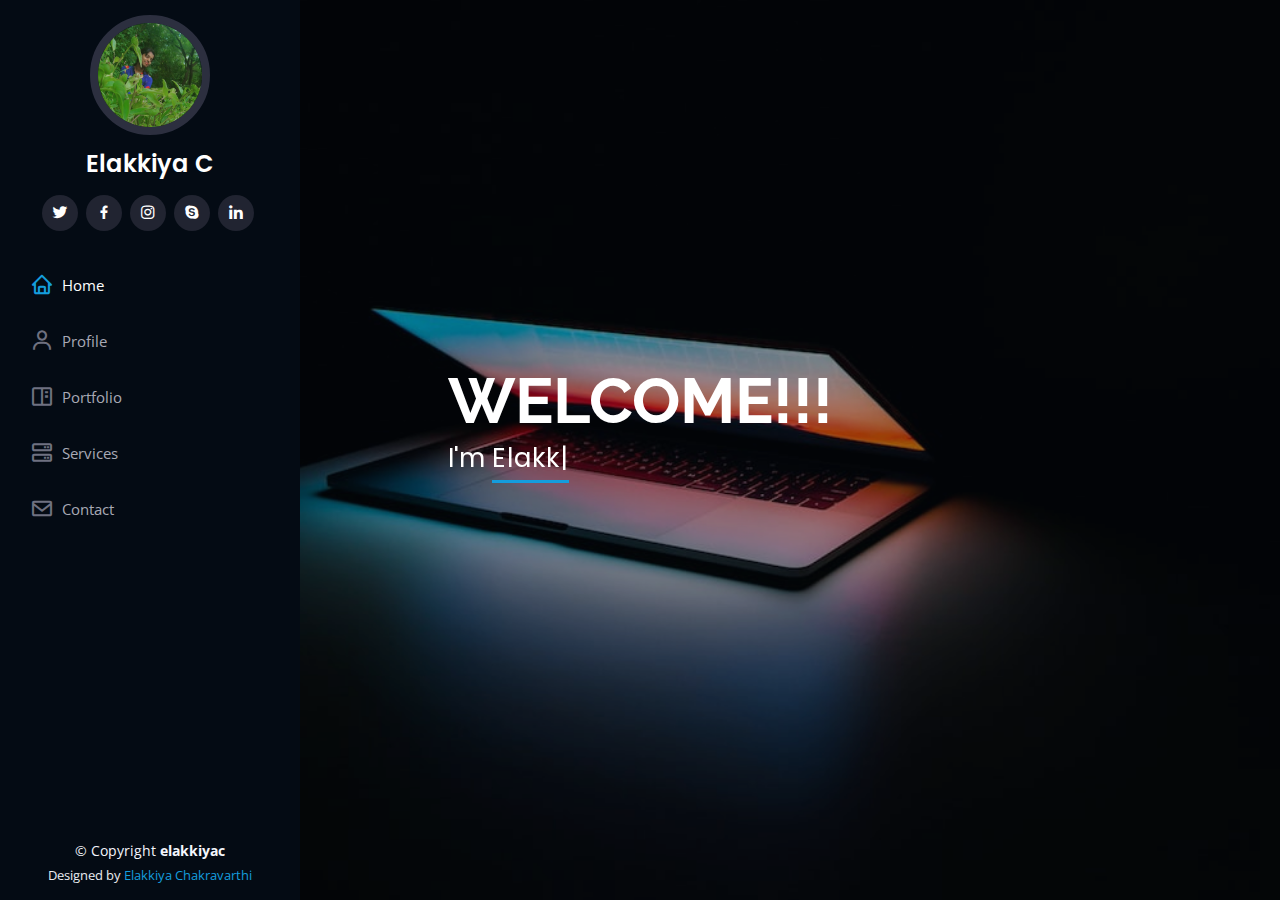
<file: index.html>
<!DOCTYPE html>
<html lang="en">

<head>
  <meta charset="utf-8">
  <meta content="width=device-width, initial-scale=1.0" name="viewport">

  <title>Elakkiya's Profile</title>
  <meta content="" name="description">
  <meta content="" name="keywords">

  <!-- Favicons -->
  <link href="assets/img/elakkiya.jpeg" rel="icon">
  <link href="assets/img/elakkiya.jpeg" rel="apple-touch-icon">

  <!-- Google Fonts -->
  <link href="https://fonts.googleapis.com/css?family=Open+Sans:300,300i,400,400i,600,600i,700,700i|Raleway:300,300i,400,400i,500,500i,600,600i,700,700i|Poppins:300,300i,400,400i,500,500i,600,600i,700,700i" rel="stylesheet">

  <!-- Vendor CSS Files -->
  <link href="assets/vendor/aos/aos.css" rel="stylesheet">
  <link href="assets/vendor/bootstrap/css/bootstrap.min.css" rel="stylesheet">
  <link href="assets/vendor/bootstrap-icons/bootstrap-icons.css" rel="stylesheet">
  <link href="assets/vendor/boxicons/css/boxicons.min.css" rel="stylesheet">
  <link href="assets/vendor/glightbox/css/glightbox.min.css" rel="stylesheet">
  <link href="assets/vendor/swiper/swiper-bundle.min.css" rel="stylesheet">

  <!-- Template Main CSS File -->
  <link href="assets/css/style.css" rel="stylesheet">


</head>

<body>

  <!-- ======= Mobile nav toggle button ======= -->
  <i class="bi bi-list mobile-nav-toggle d-xl-none"></i>

  <!-- ======= Header ======= -->
  <header id="header">
    <div class="d-flex flex-column">

      <div class="profile">
        <img src="assets/img/elakkiya.jpeg" alt="" class="img-fluid rounded-circle">
        <h1 class="text-light"><a href="index.html">Elakkiya C</a></h1>
        <div class="social-links mt-3 text-center">
          <a href="#" class="twitter"><i class="bx bxl-twitter"></i></a>
          <a href="#" class="facebook"><i class="bx bxl-facebook"></i></a>
          <a href="#" class="instagram"><i class="bx bxl-instagram"></i></a>
          <a href="#" class="google-plus"><i class="bx bxl-skype"></i></a>
          <a href="#" class="linkedin"><i class="bx bxl-linkedin"></i></a>
        </div>
      </div>

      <nav id="navbar" class="nav-menu navbar">
        <ul>
          <li><a href="/portfolio/index.html" class="nav-link scrollto active"><i class="bx bx-home"></i> <span>Home</span></a></li>
          <li><a href="/portfolio/profile.html" class="nav-link scrollto"><i class="bx bx-user"></i> <span>Profile</span></a></li>
         
          <li><a href="#portfolio" class="nav-link scrollto"><i class="bx bx-book-content"></i> <span>Portfolio</span></a></li>
          <li><a href="#services" class="nav-link scrollto"><i class="bx bx-server"></i> <span>Services</span></a></li>
          <li><a href="#contact" class="nav-link scrollto"><i class="bx bx-envelope"></i> <span>Contact</span></a></li>
        </ul>
      </nav><!-- .nav-menu -->
    </div>
  </header><!-- End Header -->

  <!-- ======= Hero Section ======= -->
  <section id="hero" class="d-flex flex-column justify-content-center align-items-center">
    <div class="hero-container" data-aos="fade-in">
      <h1>WELCOME!!!</h1>
      <p>I'm <span class="typed" data-typed-items="Elakkiya,Student,Frontend Developer, Tutor"></span></p>
    </div>
  </section><!-- End Hero -->



  <!-- ======= Footer ======= -->
  <footer id="footer">
    <div class="container">
      <div class="copyright">
        &copy; Copyright <strong><span>elakkiyac</span></strong>
      </div>
      <div class="credits">
       
        Designed by <a href="">Elakkiya Chakravarthi</a>
      </div>
    </div>
  </footer><!-- End  Footer -->

  <a href="#" class="back-to-top d-flex align-items-center justify-content-center"><i class="bi bi-arrow-up-short"></i></a>

  <!-- Vendor JS Files -->
  <script src="assets/vendor/purecounter/purecounter_vanilla.js"></script>
  <script src="assets/vendor/aos/aos.js"></script>
  <script src="assets/vendor/bootstrap/js/bootstrap.bundle.min.js"></script>
  <script src="assets/vendor/glightbox/js/glightbox.min.js"></script>
  <script src="assets/vendor/isotope-layout/isotope.pkgd.min.js"></script>
  <script src="assets/vendor/swiper/swiper-bundle.min.js"></script>
  <script src="assets/vendor/typed.js/typed.min.js"></script>
  <script src="assets/vendor/waypoints/noframework.waypoints.js"></script>
  <script src="assets/vendor/php-email-form/validate.js"></script>

  <!-- Template Main JS File -->
  <script src="assets/js/main.js"></script>

</body>

</html>
</file>
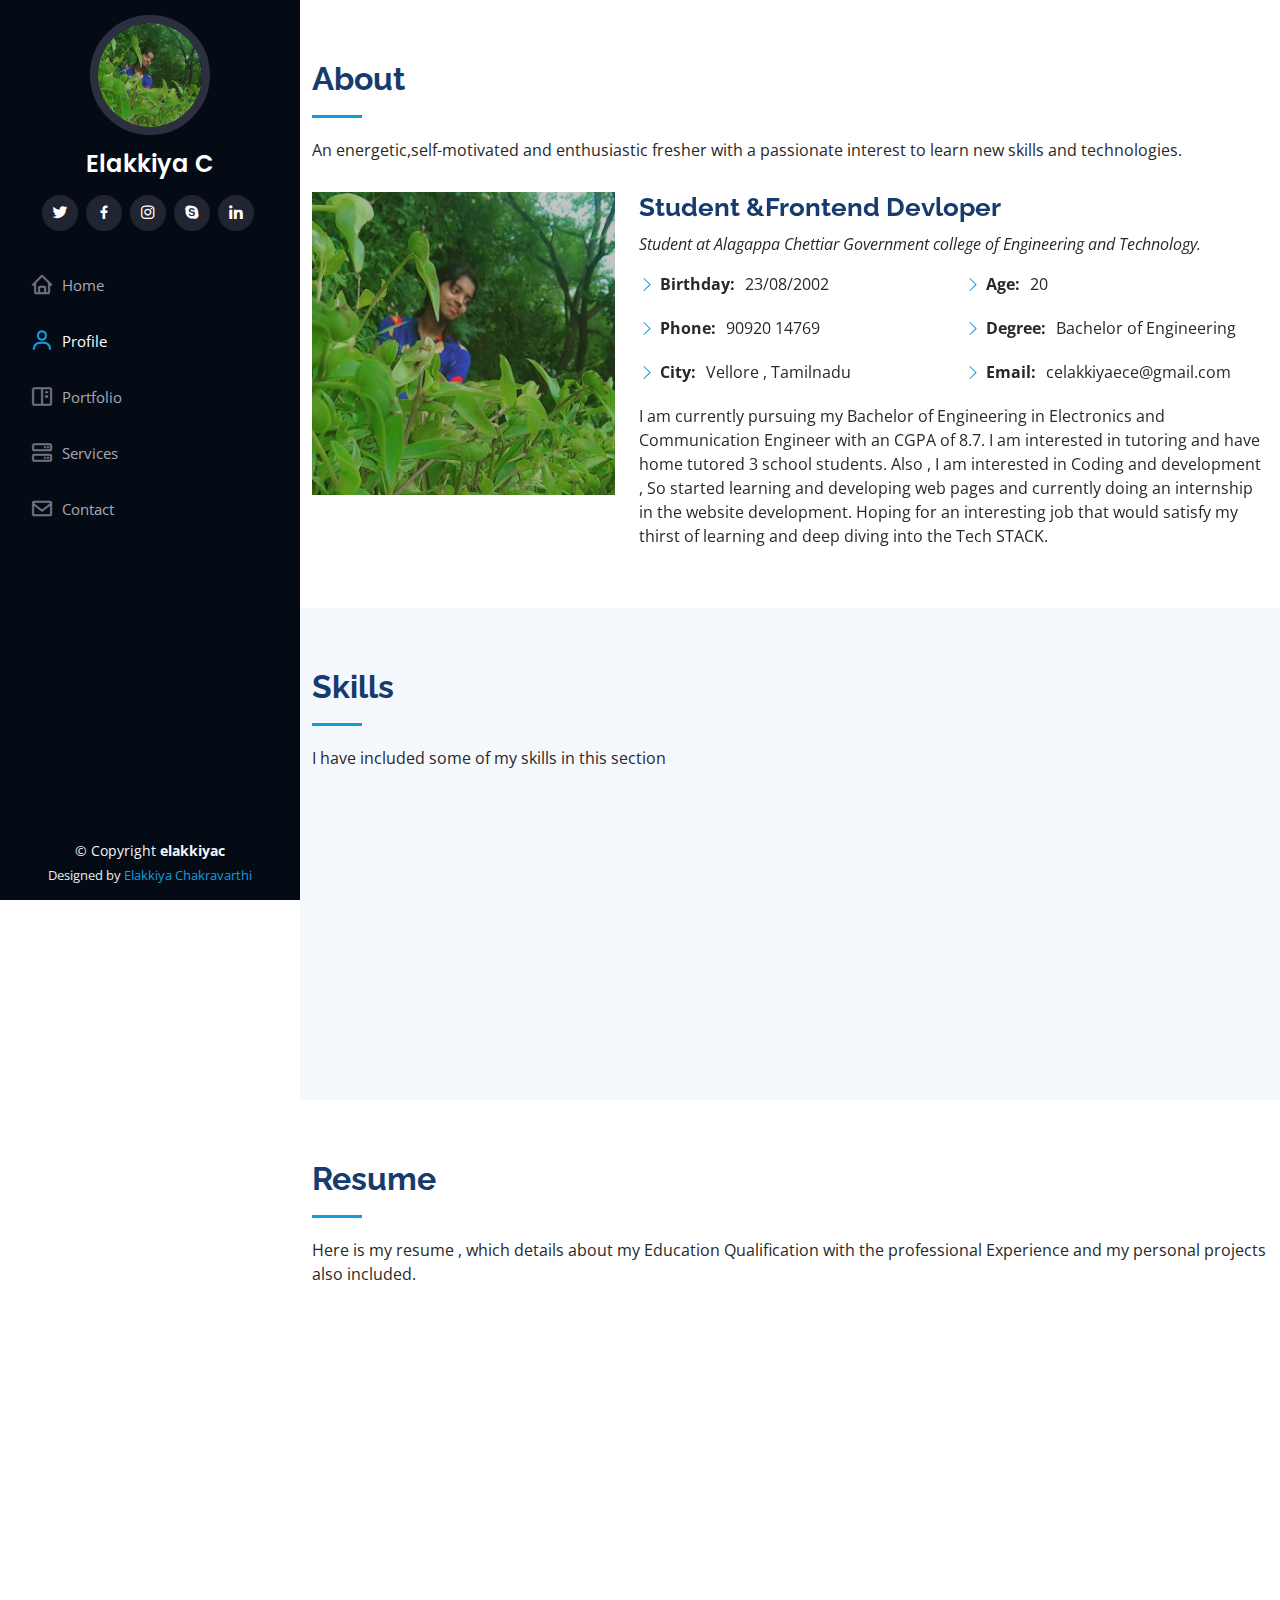
<file: profile.html>
<!DOCTYPE html>
<html lang="en">

<head>
  <meta charset="utf-8">
  <meta content="width=device-width, initial-scale=1.0" name="viewport">

  <title>Elakkiya's Profile</title>
  <meta content="" name="description">
  <meta content="" name="keywords">

  <!-- Favicons -->
  <link href="assets/img/elakkiya.jpeg" rel="icon">
  <link href="assets/img/apple-touch-icon.png" rel="apple-touch-icon">

  <!-- Google Fonts -->
  <link href="https://fonts.googleapis.com/css?family=Open+Sans:300,300i,400,400i,600,600i,700,700i|Raleway:300,300i,400,400i,500,500i,600,600i,700,700i|Poppins:300,300i,400,400i,500,500i,600,600i,700,700i" rel="stylesheet">

  <!-- Vendor CSS Files -->
  <link href="assets/vendor/aos/aos.css" rel="stylesheet">
  <link href="assets/vendor/bootstrap/css/bootstrap.min.css" rel="stylesheet">
  <link href="assets/vendor/bootstrap-icons/bootstrap-icons.css" rel="stylesheet">
  <link href="assets/vendor/boxicons/css/boxicons.min.css" rel="stylesheet">
  <link href="assets/vendor/glightbox/css/glightbox.min.css" rel="stylesheet">
  <link href="assets/vendor/swiper/swiper-bundle.min.css" rel="stylesheet">

  <!-- Template Main CSS File -->
  <link href="assets/css/style.css" rel="stylesheet">

 
</head>

<body>

  <!-- ======= Mobile nav toggle button ======= -->
  <i class="bi bi-list mobile-nav-toggle d-xl-none"></i>

  <!-- ======= Header ======= -->
  <header id="header">
    <div class="d-flex flex-column">

      <div class="profile">
        <img src="assets/img/elakkiya.jpeg" alt="" class="img-fluid rounded-circle">
        <h1 class="text-light"><a href="index.html">Elakkiya C</a></h1>
        <div class="social-links mt-3 text-center">
          <a href="#" class="twitter"><i class="bx bxl-twitter"></i></a>
          <a href="#" class="facebook"><i class="bx bxl-facebook"></i></a>
          <a href="#" class="instagram"><i class="bx bxl-instagram"></i></a>
          <a href="#" class="google-plus"><i class="bx bxl-skype"></i></a>
          <a href="#" class="linkedin"><i class="bx bxl-linkedin"></i></a>
        </div>
      </div>

      <nav id="navbar" class="nav-menu navbar">
        <ul>
          <li><a href="/portfolio/index.html" class="nav-link scrollto "><i class="bx bx-home"></i> <span>Home</span></a></li>
          <li><a href="/portfolio/profile.html" class="nav-link scrollto active"><i class="bx bx-user"></i> <span>Profile</span></a></li>
         
          <li><a href="#portfolio" class="nav-link scrollto"><i class="bx bx-book-content"></i> <span>Portfolio</span></a></li>
          <li><a href="#services" class="nav-link scrollto"><i class="bx bx-server"></i> <span>Services</span></a></li>
          <li><a href="#contact" class="nav-link scrollto"><i class="bx bx-envelope"></i> <span>Contact</span></a></li>
        </ul>
      </nav><!-- .nav-menu -->
    </div>
  </header><!-- End Header -->



  <main id="main">

    <!-- ======= About Section ======= -->
    <section id="about" class="about">
      <div class="container">

        <div class="section-title">
          <h2>About</h2>
          <p>An energetic,self-motivated and enthusiastic fresher with a passionate interest to learn new skills and technologies.</p>
        </div>

        <div class="row">
          <div class="col-lg-4" data-aos="fade-right">
            <img src="assets/img/elakkiya.jpeg" class="img-fluid" alt="">
          </div>
          <div class="col-lg-8 pt-4 pt-lg-0 content" data-aos="fade-left">
            <h3>Student &amp;Frontend Devloper</h3>
            <p class="fst-italic">
              Student at Alagappa Chettiar Government college of Engineering and Technology.
            </p>
            <div class="row">
              <div class="col-lg-6">
                <ul>
                  <li><i class="bi bi-chevron-right"></i> <strong>Birthday:</strong> <span>23/08/2002</span></li>
                  
                  <li><i class="bi bi-chevron-right"></i> <strong>Phone:</strong> <span>90920 14769</span></li>
                  
                  <li><i class="bi bi-chevron-right"></i> <strong>City:</strong> <span>Vellore , Tamilnadu</span></li>
                </ul>
              </div>
              <div class="col-lg-6">
                <ul>
                  <li><i class="bi bi-chevron-right"></i> <strong>Age:</strong> <span>20</span></li>
                  <li><i class="bi bi-chevron-right"></i> <strong>Degree:</strong> <span>Bachelor of Engineering</span></li>
                  <li><i class="bi bi-chevron-right"></i> <strong>Email:</strong> <span>celakkiyaece@gmail.com</span></li>
                 
                </ul>
              </div>
            </div>
            <p>
              I am currently pursuing my Bachelor of Engineering in Electronics and Communication Engineer with an CGPA of 8.7.
              I am interested in tutoring and have home tutored 3 school students.
              Also , I am interested in Coding and development , So started learning and developing web pages and currently
              doing an internship in the website development.
              Hoping for an interesting job that would satisfy my thirst of learning and deep diving into the Tech STACK.

            </p>
          </div>
        </div>

      </div>
    </section><!-- End About Section -->

    

    <!-- ======= Skills Section ======= -->
    <section id="skills" class="skills section-bg">
      <div class="container">

        <div class="section-title">
          <h2>Skills</h2>
          <p>I have included some of my skills in this section </p>
        </div>

        <div class="row skills-content">

          <div class="col-lg-6" data-aos="fade-up">

            <div class="progress">
              <span class="skill">HTML <i class="val">90%</i></span>
              <div class="progress-bar-wrap">
                <div class="progress-bar" role="progressbar" aria-valuenow="90" aria-valuemin="0" aria-valuemax="100"></div>
              </div>
            </div>
            <div class="progress">
              <span class="skill">WordPress/CMS <i class="val">90%</i></span>
              <div class="progress-bar-wrap">
                <div class="progress-bar" role="progressbar" aria-valuenow="90" aria-valuemin="0" aria-valuemax="100"></div>
              </div>
            </div>

            <div class="progress">
              <span class="skill">CSS <i class="val">80%</i></span>
              <div class="progress-bar-wrap">
                <div class="progress-bar" role="progressbar" aria-valuenow="80" aria-valuemin="0" aria-valuemax="100"></div>
              </div>
            </div>

            <div class="progress">
              <span class="skill">JavaScript <i class="val">65%</i></span>
              <div class="progress-bar-wrap">
                <div class="progress-bar" role="progressbar" aria-valuenow="65" aria-valuemin="0" aria-valuemax="100"></div>
              </div>
            </div>

          </div>

          <div class="col-lg-6" data-aos="fade-up" data-aos-delay="100">

            <div class="progress">
              <span class="skill">PHP <i class="val">50%</i></span>
              <div class="progress-bar-wrap">
                <div class="progress-bar" role="progressbar" aria-valuenow="50" aria-valuemin="0" aria-valuemax="100"></div>
              </div>
            </div>



            <div class="progress">
              <span class="skill">Photoshop <i class="val">60%</i></span>
              <div class="progress-bar-wrap">
                <div class="progress-bar" role="progressbar" aria-valuenow="60" aria-valuemin="0" aria-valuemax="100"></div>
              </div>
            </div>

          </div>

        </div>

      </div>
    </section><!-- End Skills Section -->

    <!-- ======= Resume Section ======= -->
    <section id="resume" class="resume">
      <div class="container">

        <div class="section-title">
          <h2>Resume</h2>
          <p>Here is my resume , which details about my Education Qualification with the professional Experience and my personal projects also included.</p>
        </div>

        <div class="row">
          <div class="col-lg-6" data-aos="fade-up">
            <h3 class="resume-title">Sumary</h3>
            <div class="resume-item pb-0">
              <h4>Elakkiya C</h4>
              <p><em>Innovative and enthusiastic fresher with some experience designing and developing user-centered web pages initial concept to final, deliverable.</em></p>
              <ul>
                <li>37,Sainadhapuram , Vellore ,Tamilnadu</li>
                <li>90920 14769</li>
                <li>celakkiyaece@gmail.com</li>
              </ul>
             
            </div>
            <h3 class="resume-title">Education</h3>
             <div class="resume-item">
              
              <h4>Bachelors in Electronics and Communication Engineering</h4>
              <h5>10/2023 - Present</h5>
              <p><em>Alagappa Chettiar Government College of Engineering and Technology , Karaikudi</em></p>
             
            </div>
            <div class="resume-item">
              
              <h4>Bachelors in Electronics and Communication Engineering</h4>
              <h5>11/2020 - 09/2023</h5>
              <p><em>Thanthai Periyar Government Institute of Technology , Vellore</em></p>
             
            </div>
            <div class="resume-item">
              <h4>HSC</h4>
              <h5>06/2019 - 03/2020</h5>
              <p><em>St.Mary's Girls Higher Secondary School , Vellore</em></p>
             
            </div>
            <div class="resume-item">
              <h4>SSLC</h4>
              <h5>06/2017 - 03/2018</h5>
              <p><em>St.Mary's Girls Higher Secondary School , Vellore</em></p>
             
            </div>
          </div>
          <div class="col-lg-6" data-aos="fade-up" data-aos-delay="100">
            <h3 class="resume-title">Professional Experience</h3>
            <div class="resume-item">
              <h4>Internship</h4>
              <h5>04/2023 - 08/2023</h5>
              
              <ul>
                <li>Developed a admin dashboard for a hotel.</li>
                <li>It has the PHP CRUD functionality which can add , update , delete , also search functionality.</li>
                <li>Supervises the entry of exits of customers from the hotel.</li>
                <p><em>Tech Stack used : Bootstrap 5 , PHP , MySQL , Javascript</em></p>
                
              </ul>
            </div>
            <h3 class="resume-title">Personal Projects</h3>
            <div class="resume-item">
              <h4>Data Scraping Automation</h4>
              <h5>01/2023 - 02/2023</h5>
              
              <ul>
                <li>Devloped a automation bot that automates web data extraction for pattern based/structured data.</li>
                <li>By using this functionalty , the required data is extracted and filled in the excel spreadsheet automatically.</li>
                <li>Reduces 90% of the time by automation</li>
                <p><em>Technology Used : UIPATH STUDIOX</em></p>
                
              </ul>
            </div>
            <div class="resume-item">
              <h4>Responsive E-Commerce Website</h4>
              <h5>09/2022 - 11/2022</h5>
              
              <ul>
                <li>Developed a UI using the frontend technologies for a Agriculture based Fruit Shop.</li>
                
                <p><em>Technology Used : HTML , CSS , Bootstrap 5</em></p>
                
              </ul>


            </div>
          </div>
        </div>

      </div>
    </section><!-- End Resume Section -->

  

  </main><!-- End #main -->

  <!-- ======= Footer ======= -->
  <footer id="footer">
    <div class="container">
      <div class="copyright">
        &copy; Copyright <strong><span>elakkiyac</span></strong>
      </div>
      <div class="credits">
      
        Designed by <a href="">Elakkiya Chakravarthi</a>
      </div>
    </div>
  </footer><!-- End  Footer -->

  <a href="#" class="back-to-top d-flex align-items-center justify-content-center"><i class="bi bi-arrow-up-short"></i></a>

  <!-- Vendor JS Files -->
  <script src="assets/vendor/purecounter/purecounter_vanilla.js"></script>
  <script src="assets/vendor/aos/aos.js"></script>
  <script src="assets/vendor/bootstrap/js/bootstrap.bundle.min.js"></script>
  <script src="assets/vendor/glightbox/js/glightbox.min.js"></script>
  <script src="assets/vendor/isotope-layout/isotope.pkgd.min.js"></script>
  <script src="assets/vendor/swiper/swiper-bundle.min.js"></script>
  <script src="assets/vendor/typed.js/typed.min.js"></script>
  <script src="assets/vendor/waypoints/noframework.waypoints.js"></script>
  <script src="assets/vendor/php-email-form/validate.js"></script>

  <!-- Template Main JS File -->
  <script src="assets/js/main.js"></script>

</body>

</html>
</file>
<file: assets/css/style.css>
/*--------------------------------------------------------------
# General
--------------------------------------------------------------*/
body {
  font-family: "Open Sans", sans-serif;
  color: #272829;
}

a {
  color: #149ddd;
  text-decoration: none;
}

a:hover {
  color: #37b3ed;
  text-decoration: none;
}

h1,
h2,
h3,
h4,
h5,
h6 {
  font-family: "Raleway", sans-serif;
}

/*--------------------------------------------------------------
# Back to top button
--------------------------------------------------------------*/
.back-to-top {
  position: fixed;
  visibility: hidden;
  opacity: 0;
  right: 15px;
  bottom: 15px;
  z-index: 996;
  background: #149ddd;
  width: 40px;
  height: 40px;
  border-radius: 50px;
  transition: all 0.4s;
}

.back-to-top i {
  font-size: 28px;
  color: #fff;
  line-height: 0;
}

.back-to-top:hover {
  background: #2eafec;
  color: #fff;
}

.back-to-top.active {
  visibility: visible;
  opacity: 1;
}

/*--------------------------------------------------------------
# Header
--------------------------------------------------------------*/
#header {
  position: fixed;
  top: 0;
  left: 0;
  bottom: 0;
  width: 300px;
  transition: all ease-in-out 0.5s;
  z-index: 9997;
  transition: all 0.5s;
  padding: 0 15px;
  background: #040b14;
  overflow-y: auto;
}

#header .profile img {
  margin: 15px auto;
  display: block;
  width: 120px;
  border: 8px solid #2c2f3f;
}

#header .profile h1 {
  font-size: 24px;
  margin: 0;
  padding: 0;
  font-weight: 600;
  -moz-text-align-last: center;
  text-align-last: center;
  font-family: "Poppins", sans-serif;
}

#header .profile h1 a,
#header .profile h1 a:hover {
  color: #fff;
  text-decoration: none;
}

#header .profile .social-links a {
  font-size: 18px;
  display: inline-block;
  background: #212431;
  color: #fff;
  line-height: 1;
  padding: 8px 0;
  margin-right: 4px;
  border-radius: 50%;
  text-align: center;
  width: 36px;
  height: 36px;
  transition: 0.3s;
}

#header .profile .social-links a:hover {
  background: #149ddd;
  color: #fff;
  text-decoration: none;
}

#main {
  margin-left: 300px;
}

@media (max-width: 1199px) {
  #header {
    left: -300px;
  }

  #main {
    margin-left: 0;
  }
}

/*--------------------------------------------------------------
# Navigation Menu
--------------------------------------------------------------*/
/* Desktop Navigation */
.nav-menu {
  padding: 30px 0 0 0;
}

.nav-menu * {
  margin: 0;
  padding: 0;
  list-style: none;
}

.nav-menu>ul>li {
  position: relative;
  white-space: nowrap;
}

.nav-menu a,
.nav-menu a:focus {
  display: flex;
  align-items: center;
  color: #a8a9b4;
  padding: 12px 15px;
  margin-bottom: 8px;
  transition: 0.3s;
  font-size: 15px;
}

.nav-menu a i,
.nav-menu a:focus i {
  font-size: 24px;
  padding-right: 8px;
  color: #6f7180;
}

.nav-menu a:hover,
.nav-menu .active,
.nav-menu .active:focus,
.nav-menu li:hover>a {
  text-decoration: none;
  color: #fff;
}

.nav-menu a:hover i,
.nav-menu .active i,
.nav-menu .active:focus i,
.nav-menu li:hover>a i {
  color: #149ddd;
}

/* Mobile Navigation */
.mobile-nav-toggle {
  position: fixed;
  right: 15px;
  top: 15px;
  z-index: 9998;
  border: 0;
  font-size: 24px;
  transition: all 0.4s;
  outline: none !important;
  background-color: #149ddd;
  color: #fff;
  width: 40px;
  height: 40px;
  display: inline-flex;
  align-items: center;
  justify-content: center;
  line-height: 0;
  border-radius: 50px;
  cursor: pointer;
}

.mobile-nav-active {
  overflow: hidden;
}

.mobile-nav-active #header {
  left: 0;
}

/*--------------------------------------------------------------
# Hero Section
--------------------------------------------------------------*/
#hero {
  width: 100%;
  height: 100vh;
  background: url("../img/back.jpeg") top center;
  background-size: cover;
 
}

#hero:before {
  content: "";
  background: rgba(5, 13, 24, 0.3);
  position: absolute;
  bottom: 0;
  top: 0;
  left: 0;
  right: 0;
  z-index: 1;
}

#hero .hero-container {
  position: relative;
  z-index: 2;
  min-width: 300px;
}

#hero h1 {
  margin: 0 0 10px 0;
  font-size: 64px;
  font-weight: 700;
  line-height: 56px;
  color: #ffffff;
}

#hero p {
  color: #fff;
  margin-bottom: 50px;
  font-size: 26px;
  font-family: "Poppins", sans-serif;
}

#hero p span {
  color: #fff;
  padding-bottom: 4px;
  letter-spacing: 1px;
  border-bottom: 3px solid #149ddd;
}

@media (min-width: 1024px) {
  #hero {
    background-attachment: fixed;
  }
}

@media (max-width: 768px) {
  #hero h1 {
    font-size: 28px;
    line-height: 36px;
  }

  #hero h2 {
    font-size: 18px;
    line-height: 24px;
    margin-bottom: 30px;
  }
}

/*--------------------------------------------------------------
# Sections General
--------------------------------------------------------------*/
section {
  padding: 60px 0;
  overflow: hidden;
}

.section-bg {
  background: #f5f8fd;
}

.section-title {
  padding-bottom: 30px;
}

.section-title h2 {
  font-size: 32px;
  font-weight: bold;
  margin-bottom: 20px;
  padding-bottom: 20px;
  position: relative;
  color: #173b6c;
}

.section-title h2::after {
  content: "";
  position: absolute;
  display: block;
  width: 50px;
  height: 3px;
  background: #149ddd;
  bottom: 0;
  left: 0;
}

.section-title p {
  margin-bottom: 0;
}

/*--------------------------------------------------------------
# About
--------------------------------------------------------------*/
.about .content h3 {
  font-weight: 700;
  font-size: 26px;
  color: #173b6c;
}

.about .content ul {
  list-style: none;
  padding: 0;
}

.about .content ul li {
  margin-bottom: 20px;
  display: flex;
  align-items: center;
}

.about .content ul strong {
  margin-right: 10px;
}

.about .content ul i {
  font-size: 16px;
  margin-right: 5px;
  color: #149ddd;
  line-height: 0;
}

.about .content p:last-child {
  margin-bottom: 0;
}

/*--------------------------------------------------------------
# Facts
--------------------------------------------------------------*/
.facts {
  padding-bottom: 30px;
}

.facts .count-box {
  padding: 30px;
  width: 100%;
}

.facts .count-box i {
  display: block;
  font-size: 44px;
  color: #149ddd;
  float: left;
  line-height: 0;
}

.facts .count-box span {
  font-size: 48px;
  line-height: 40px;
  display: block;
  font-weight: 700;
  color: #050d18;
  margin-left: 60px;
}

.facts .count-box p {
  padding: 15px 0 0 0;
  margin: 0 0 0 60px;
  font-family: "Raleway", sans-serif;
  font-size: 14px;
  color: #122f57;
}

.facts .count-box a {
  font-weight: 600;
  display: block;
  margin-top: 20px;
  color: #122f57;
  font-size: 15px;
  font-family: "Poppins", sans-serif;
  transition: ease-in-out 0.3s;
}

.facts .count-box a:hover {
  color: #1f5297;
}

/*--------------------------------------------------------------
# Akills
--------------------------------------------------------------*/
.skills .progress {
  height: 60px;
  display: block;
  background: none;
  border-radius: 0;
}

.skills .progress .skill {
  padding: 0;
  margin: 0 0 6px 0;
  text-transform: uppercase;
  display: block;
  font-weight: 600;
  font-family: "Poppins", sans-serif;
  color: #050d18;
}

.skills .progress .skill .val {
  float: right;
  font-style: normal;
}

.skills .progress-bar-wrap {
  background: #dce8f8;
  height: 10px;
}

.skills .progress-bar {
  width: 1px;
  height: 10px;
  transition: 0.9s;
  background-color: #149ddd;
}

/*--------------------------------------------------------------
# Resume
--------------------------------------------------------------*/
.resume .resume-title {
  font-size: 26px;
  font-weight: 700;
  margin-top: 20px;
  margin-bottom: 20px;
  color: #050d18;
}

.resume .resume-item {
  padding: 0 0 20px 20px;
  margin-top: -2px;
  border-left: 2px solid #1f5297;
  position: relative;
}

.resume .resume-item h4 {
  line-height: 18px;
  font-size: 18px;
  font-weight: 600;
  text-transform: uppercase;
  font-family: "Poppins", sans-serif;
  color: #050d18;
  margin-bottom: 10px;
}

.resume .resume-item h5 {
  font-size: 16px;
  background: #e4edf9;
  padding: 5px 15px;
  display: inline-block;
  font-weight: 600;
  margin-bottom: 10px;
}

.resume .resume-item ul {
  padding-left: 20px;
}

.resume .resume-item ul li {
  padding-bottom: 10px;
}

.resume .resume-item:last-child {
  padding-bottom: 0;
}

.resume .resume-item::before {
  content: "";
  position: absolute;
  width: 16px;
  height: 16px;
  border-radius: 50px;
  left: -9px;
  top: 0;
  background: #fff;
  border: 2px solid #1f5297;
}

/*--------------------------------------------------------------
# Portfolio
--------------------------------------------------------------*/
.portfolio .portfolio-item {
  margin-bottom: 30px;
}

.portfolio #portfolio-flters {
  padding: 0;
  margin: 0 auto 35px auto;
  list-style: none;
  text-align: center;
  background: #fff;
  border-radius: 50px;
  padding: 2px 15px;
}

.portfolio #portfolio-flters li {
  cursor: pointer;
  display: inline-block;
  padding: 10px 15px 8px 15px;
  font-size: 14px;
  font-weight: 600;
  line-height: 1;
  text-transform: uppercase;
  color: #272829;
  margin-bottom: 5px;
  transition: all 0.3s ease-in-out;
}

.portfolio #portfolio-flters li:hover,
.portfolio #portfolio-flters li.filter-active {
  color: #149ddd;
}

.portfolio #portfolio-flters li:last-child {
  margin-right: 0;
}

.portfolio .portfolio-wrap {
  transition: 0.3s;
  position: relative;
  overflow: hidden;
  z-index: 1;
}

.portfolio .portfolio-wrap::before {
  content: "";
  background: rgba(255, 255, 255, 0.5);
  position: absolute;
  left: 0;
  right: 0;
  top: 0;
  bottom: 0;
  transition: all ease-in-out 0.3s;
  z-index: 2;
  opacity: 0;
}

.portfolio .portfolio-wrap .portfolio-links {
  opacity: 1;
  left: 0;
  right: 0;
  bottom: -60px;
  z-index: 3;
  position: absolute;
  transition: all ease-in-out 0.3s;
  display: flex;
  justify-content: center;
}

.portfolio .portfolio-wrap .portfolio-links a {
  color: #fff;
  font-size: 28px;
  text-align: center;
  background: rgba(20, 157, 221, 0.75);
  transition: 0.3s;
  width: 50%;
}

.portfolio .portfolio-wrap .portfolio-links a:hover {
  background: rgba(20, 157, 221, 0.95);
}

.portfolio .portfolio-wrap .portfolio-links a+a {
  border-left: 1px solid #37b3ed;
}

.portfolio .portfolio-wrap:hover::before {
  top: 0;
  left: 0;
  right: 0;
  bottom: 0;
  opacity: 1;
}

.portfolio .portfolio-wrap:hover .portfolio-links {
  opacity: 1;
  bottom: 0;
}

/*--------------------------------------------------------------
# Portfolio Details
--------------------------------------------------------------*/
.portfolio-details {
  padding-top: 40px;
}

.portfolio-details .portfolio-details-slider img {
  width: 100%;
}

.portfolio-details .portfolio-details-slider .swiper-pagination {
  margin-top: 20px;
  position: relative;
}

.portfolio-details .portfolio-details-slider .swiper-pagination .swiper-pagination-bullet {
  width: 12px;
  height: 12px;
  background-color: #fff;
  opacity: 1;
  border: 1px solid #149ddd;
}

.portfolio-details .portfolio-details-slider .swiper-pagination .swiper-pagination-bullet-active {
  background-color: #149ddd;
}

.portfolio-details .portfolio-info {
  padding: 30px;
  box-shadow: 0px 0 30px rgba(5, 13, 24, 0.08);
}

.portfolio-details .portfolio-info h3 {
  font-size: 22px;
  font-weight: 700;
  margin-bottom: 20px;
  padding-bottom: 20px;
  border-bottom: 1px solid #eee;
}

.portfolio-details .portfolio-info ul {
  list-style: none;
  padding: 0;
  font-size: 15px;
}

.portfolio-details .portfolio-info ul li+li {
  margin-top: 10px;
}

.portfolio-details .portfolio-description {
  padding-top: 30px;
}

.portfolio-details .portfolio-description h2 {
  font-size: 26px;
  font-weight: 700;
  margin-bottom: 20px;
}

.portfolio-details .portfolio-description p {
  padding: 0;
}

/*--------------------------------------------------------------
# Services
--------------------------------------------------------------*/
.services .icon-box {
  margin-bottom: 20px;
}

.services .icon {
  float: left;
  display: flex;
  align-items: center;
  justify-content: center;
  width: 54px;
  height: 54px;
  background: #149ddd;
  border-radius: 50%;
  transition: 0.5s;
  border: 1px solid #149ddd;
}

.services .icon i {
  color: #fff;
  font-size: 24px;
  line-height: 0;
}

.services .icon-box:hover .icon {
  background: #fff;
}

.services .icon-box:hover .icon i {
  color: #149ddd;
}

.services .title {
  margin-left: 80px;
  font-weight: 700;
  margin-bottom: 15px;
  font-size: 18px;
}

.services .title a {
  color: #343a40;
}

.services .title a:hover {
  color: #149ddd;
}

.services .description {
  margin-left: 80px;
  line-height: 24px;
  font-size: 14px;
}

/*--------------------------------------------------------------
# Testimonials
--------------------------------------------------------------*/
.testimonials .testimonials-carousel,
.testimonials .testimonials-slider {
  overflow: hidden;
}

.testimonials .testimonial-item {
  box-sizing: content-box;
  text-align: center;
  min-height: 320px;
}

.testimonials .testimonial-item .testimonial-img {
  width: 90px;
  border-radius: 50%;
  margin: 0 auto;
}

.testimonials .testimonial-item h3 {
  font-size: 18px;
  font-weight: bold;
  margin: 10px 0 5px 0;
  color: #111;
}

.testimonials .testimonial-item h4 {
  font-size: 14px;
  color: #999;
  margin: 0;
}

.testimonials .testimonial-item .quote-icon-left,
.testimonials .testimonial-item .quote-icon-right {
  color: #c3e8fa;
  font-size: 26px;
}

.testimonials .testimonial-item .quote-icon-left {
  display: inline-block;
  left: -5px;
  position: relative;
}

.testimonials .testimonial-item .quote-icon-right {
  display: inline-block;
  right: -5px;
  position: relative;
  top: 10px;
}

.testimonials .testimonial-item p {
  font-style: italic;
  margin: 0 15px 15px 15px;
  padding: 20px;
  background: #fff;
  position: relative;
  margin-bottom: 35px;
  border-radius: 6px;
  box-shadow: 0px 2px 15px rgba(0, 0, 0, 0.1);
}

.testimonials .testimonial-item p::after {
  content: "";
  width: 0;
  height: 0;
  border-top: 20px solid #fff;
  border-right: 20px solid transparent;
  border-left: 20px solid transparent;
  position: absolute;
  bottom: -20px;
  left: calc(50% - 20px);
}

.testimonials .swiper-pagination {
  margin-top: 20px;
  position: relative;
}

.testimonials .swiper-pagination .swiper-pagination-bullet {
  width: 12px;
  height: 12px;
  background-color: #fff;
  opacity: 1;
  border: 1px solid #149ddd;
}

.testimonials .swiper-pagination .swiper-pagination-bullet-active {
  background-color: #149ddd;
}

/*--------------------------------------------------------------
# Contact
--------------------------------------------------------------*/
.contact {
  padding-bottom: 130px;
}

.contact .info {
  padding: 30px;
  background: #fff;
  width: 100%;
  box-shadow: 0 0 24px 0 rgba(0, 0, 0, 0.12);
}

.contact .info i {
  font-size: 20px;
  color: #149ddd;
  float: left;
  width: 44px;
  height: 44px;
  background: #dff3fc;
  display: flex;
  justify-content: center;
  align-items: center;
  border-radius: 50px;
  transition: all 0.3s ease-in-out;
}

.contact .info h4 {
  padding: 0 0 0 60px;
  font-size: 22px;
  font-weight: 600;
  margin-bottom: 5px;
  color: #050d18;
}

.contact .info p {
  padding: 0 0 10px 60px;
  margin-bottom: 20px;
  font-size: 14px;
  color: #173b6c;
}

.contact .info .email p {
  padding-top: 5px;
}

.contact .info .social-links {
  padding-left: 60px;
}

.contact .info .social-links a {
  font-size: 18px;
  display: inline-block;
  background: #333;
  color: #fff;
  line-height: 1;
  padding: 8px 0;
  border-radius: 50%;
  text-align: center;
  width: 36px;
  height: 36px;
  transition: 0.3s;
  margin-right: 10px;
}

.contact .info .social-links a:hover {
  background: #149ddd;
  color: #fff;
}

.contact .info .email:hover i,
.contact .info .address:hover i,
.contact .info .phone:hover i {
  background: #149ddd;
  color: #fff;
}

.contact .php-email-form {
  width: 100%;
  padding: 30px;
  background: #fff;
  box-shadow: 0 0 24px 0 rgba(0, 0, 0, 0.12);
}

.contact .php-email-form .form-group {
  padding-bottom: 8px;
}

.contact .php-email-form .validate {
  display: none;
  color: red;
  margin: 0 0 15px 0;
  font-weight: 400;
  font-size: 13px;
}

.contact .php-email-form .error-message {
  display: none;
  color: #fff;
  background: #ed3c0d;
  text-align: left;
  padding: 15px;
  font-weight: 600;
}

.contact .php-email-form .error-message br+br {
  margin-top: 25px;
}

.contact .php-email-form .sent-message {
  display: none;
  color: #fff;
  background: #18d26e;
  text-align: center;
  padding: 15px;
  font-weight: 600;
}

.contact .php-email-form .loading {
  display: none;
  background: #fff;
  text-align: center;
  padding: 15px;
}

.contact .php-email-form .loading:before {
  content: "";
  display: inline-block;
  border-radius: 50%;
  width: 24px;
  height: 24px;
  margin: 0 10px -6px 0;
  border: 3px solid #18d26e;
  border-top-color: #eee;
  animation: animate-loading 1s linear infinite;
}

.contact .php-email-form .form-group {
  margin-bottom: 15px;
}

.contact .php-email-form label {
  padding-bottom: 8px;
}

.contact .php-email-form input,
.contact .php-email-form textarea {
  border-radius: 0;
  box-shadow: none;
  font-size: 14px;
}

.contact .php-email-form input {
  height: 44px;
}

.contact .php-email-form textarea {
  padding: 10px 15px;
}

.contact .php-email-form button[type=submit] {
  background: #149ddd;
  border: 0;
  padding: 10px 24px;
  color: #fff;
  transition: 0.4s;
  border-radius: 4px;
}

.contact .php-email-form button[type=submit]:hover {
  background: #37b3ed;
}

@keyframes animate-loading {
  0% {
    transform: rotate(0deg);
  }

  100% {
    transform: rotate(360deg);
  }
}

/*--------------------------------------------------------------
# Breadcrumbs
--------------------------------------------------------------*/
.breadcrumbs {
  padding: 20px 0;
  background: #f9f9f9;
}

.breadcrumbs h2 {
  font-size: 26px;
  font-weight: 300;
}

.breadcrumbs ol {
  display: flex;
  flex-wrap: wrap;
  list-style: none;
  padding: 0;
  margin: 0;
  font-size: 15px;
}

.breadcrumbs ol li+li {
  padding-left: 10px;
}

.breadcrumbs ol li+li::before {
  display: inline-block;
  padding-right: 10px;
  color: #0e2442;
  content: "/";
}

@media (max-width: 768px) {
  .breadcrumbs .d-flex {
    display: block !important;
  }

  .breadcrumbs ol {
    display: block;
  }

  .breadcrumbs ol li {
    display: inline-block;
  }
}

/*--------------------------------------------------------------
# Footer
--------------------------------------------------------------*/
#footer {
  padding: 15px;
  color: #f4f6fd;
  font-size: 14px;
  position: fixed;
  left: 0;
  bottom: 0;
  width: 300px;
  z-index: 9999;
  background: #040b14;
}

#footer .copyright {
  text-align: center;
}

#footer .credits {
  padding-top: 5px;
  text-align: center;
  font-size: 13px;
  color: #eaebf0;
}

@media (max-width: 1199px) {
  #footer {
    position: static;
    width: auto;
    padding-right: 20px 15px;
  }
}
</file>
